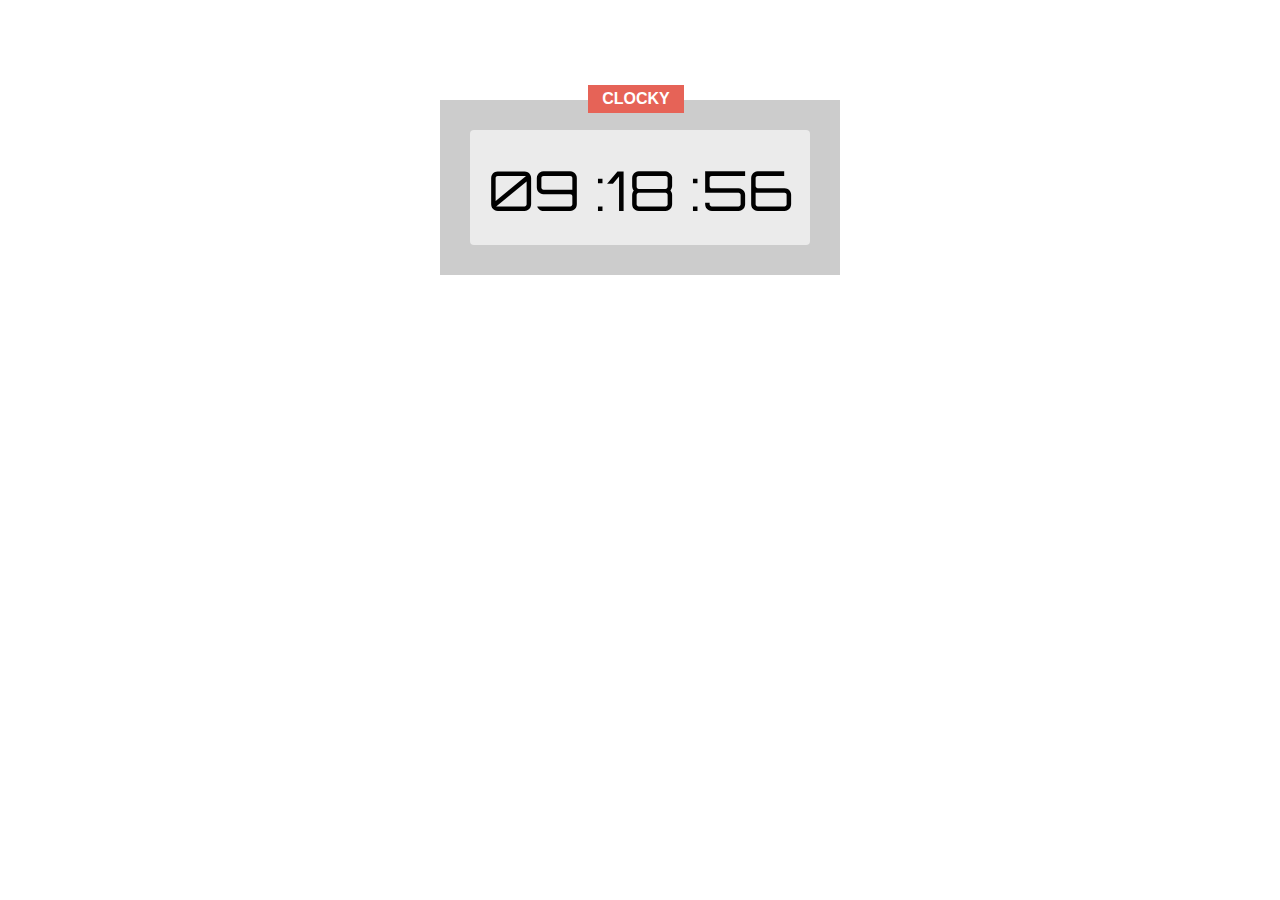
<file: clock.github.io/index.html>
<!DOCTYPE html>
<html lang="en">
<head>
    <meta charset="UTF-8">
    <meta http-equiv="X-UA-Compatible" content="IE=edge">
    <meta name="viewport" content="width=device-width, initial-scale=1.0">
    <title>Digital Clock</title>
    <link rel="stylesheet" href="styles.css">
</head>
<body>
    <div class="main">
        <div class="badge">
            CLOCKY
        </div>
        <div class="clock">
            <span id="hour"></span>
            <span id="minute"></span>
            <span id="second"></span>
        </div>
    </div>
    <script src="app.js" charset="UTF-8"></script>
</body>
</html>
</file>
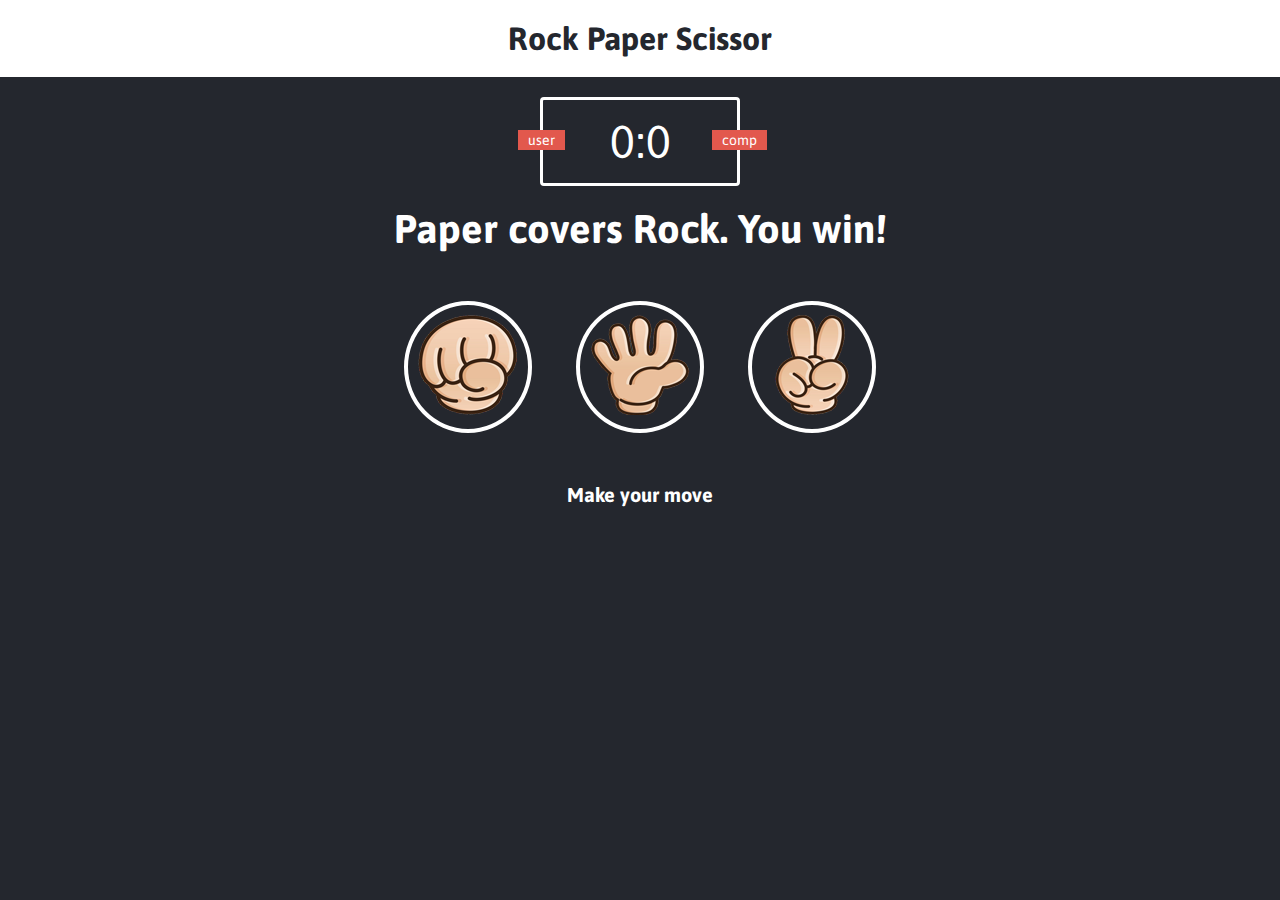
<file: rock-paper-scissors.github.io/index.html>
<!DOCTYPE html>
<html lang="en">
<head>
    <meta charset="UTF-8">
    <meta http-equiv="X-UA-Compatible" content="IE=edge">
    <meta name="viewport" content="width=device-width, initial-scale=1.0">
    <title>Rock Paper Scissor Game</title>
    <link rel="stylesheet" href="styles.css">
</head>
<body>
    <header>
        <h1>Rock Paper Scissor</h1>
    </header>

    <div class="score-board">
        <div id="user-label" class="bagde">user</div>
        <div id="computer-label" class="bagde">comp</div>
        <span id="user-score">0</span>:<span id="computer-score">0</span>
    </div>

    <div class="result">
        <p>Paper covers Rock. You win!</p>
    </div>

    <div class="choices">
        <div class="choice" id="r">
            <img src="./images/rock.png" alt="">
        </div>
        <div class="choice" id="p">
            <img src="./images/paper.png" alt="">
        </div>
        <div class="choice" id="s">
            <img src="./images/scissors.png" alt="">
        </div>
    </div>
    
    <p id="action-massage">Make your move</p>
    <script src="app.js"></script>
</body>
</html>
</file>
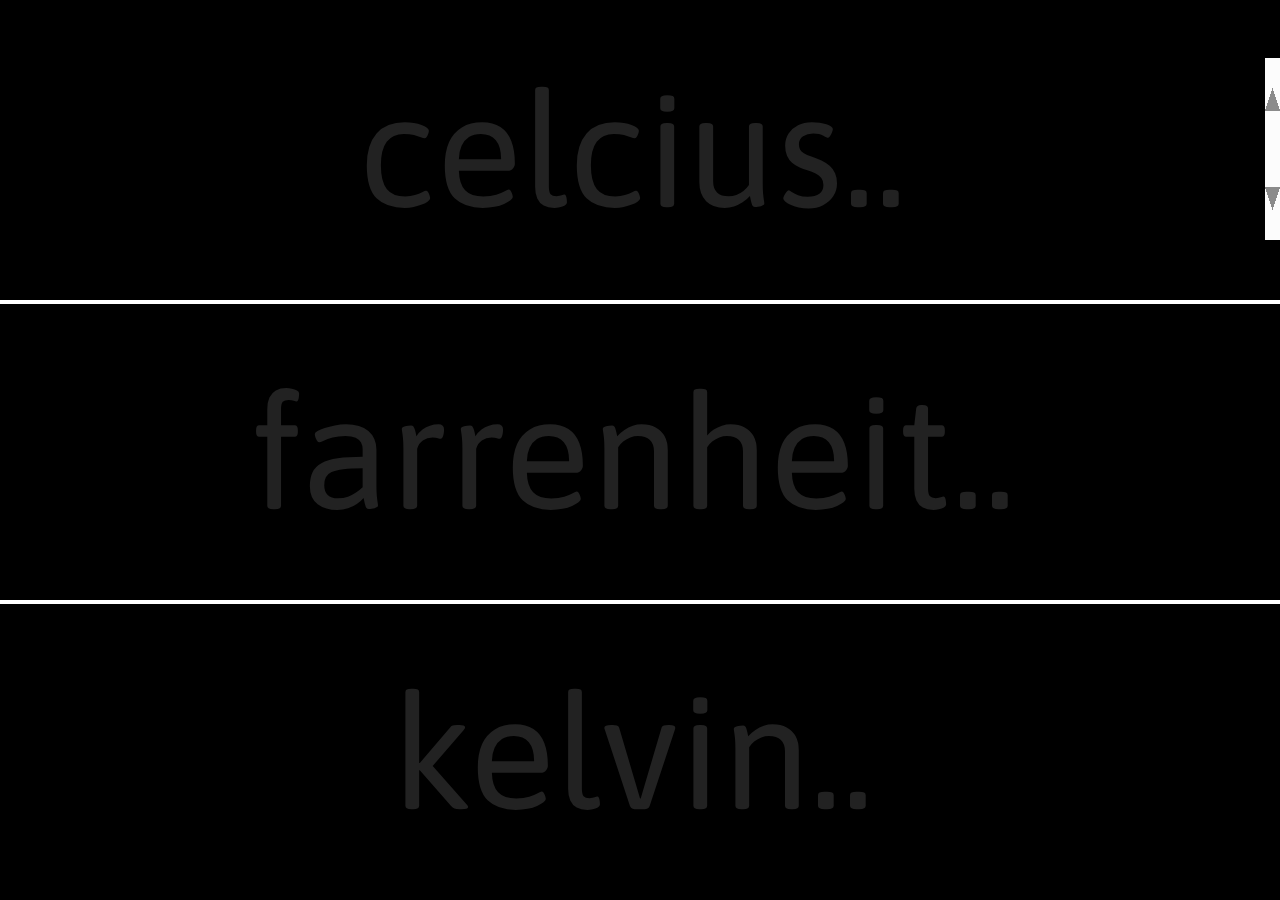
<file: temp-conver.github.io/index.html>
<!DOCTYPE html>
<html lang="en">
<head>
    <meta charset="UTF-8">
    <meta http-equiv="X-UA-Compatible" content="IE=edge">
    <meta name="viewport" content="width=device-width, initial-scale=1.0">
    <title>Temperature Converter</title>
    <link rel="stylesheet" href="styles.css">
</head>
<body>
    <div id="celcius">
        <input type="number" placeholder="celcius..">
    </div>
    <div id="farrenheit">
        <input type="number" placeholder="farrenheit..">
    </div>
    <div id="kelvin">
        <input type="number" placeholder="kelvin..">
    </div>
    <script src="app.js" charset="utf-8"></script>
</body>
</html>
</file>
<file: clock.github.io/styles.css>
@import url('https://fonts.googleapis.com/css2?family=Orbitron&display=swap');

* {
    padding: 0;
    margin: 0;
    box-sizing: border-box;
}

body {
    background: white;
}

.main {
    background: #ccc;
    width: 400px;
    height: 175px;
    margin: 100px auto;
    position: relative;
    padding: 30px;
}

.badge {
    width: 96px;
    background: #e66357;
    color: white;
    padding: 5px 10px;
    font-family: sans-serif;
    font-weight: bold;
    position: absolute;
    top: -15px;
    left: 37%;
    text-align: center;
}

.clock {
    background: #ebebeb;
    text-align: center;
    font-size: 55px;
    height: 100%;
    padding-top: 25px;
    font-family: Orbitron;
    border-radius: 4px;
}
</file>
<file: rock-paper-scissors.github.io/styles.css>
@import url('https://fonts.googleapis.com/css2?family=Asap&display=swap');

* {
    margin: 0;
    padding: 0;
    box-sizing: border-box;
}

body {
    background-color: #24272E;
}

header {
    background: white;
    padding: 20px;
}

header>h1 {
    color: #24272E;
    text-align: center;
    font-family: 'Asap', sans-serif;
}

.score-board {
    margin: 20px auto;
    border: 3px solid white;
    border-radius: 4px;
    width: 200px;
    text-align: center;
    color: white;
    font-size: 46px;
    padding: 15px 20px;
    font-family: 'Asap', sans-serif;
    position: relative;
}

.bagde {
    background: #E2584D;
    color: white;
    font-size: 14px;
    padding: 2px 10px;
    font-family: 'Asap', sans-serif;
}

#user-label {
    position: absolute;
    top: 30px;
    left: -25px;
}

#computer-label {
    position: absolute;
    top: 30px;
    right: -30px;
}

.result {
    font-size: 40px;
    color: white;
}

.result>p {
    text-align: center;
    font-weight: bold;
    font-family: 'Asap', sans-serif;
}

.choices {
    margin: 50px 0;
    text-align: center;
}

.choice {
    border: 4px solid white;
    border-radius: 50%;
    padding: 10px;
    margin: 0 20px;
    display: inline-block;
    transition: all 0.3s ease;
}

.choice:hover {
    cursor: pointer;
    background: rgb(77, 70, 70);
}

#action-massage {
    text-align: center;
    color: white;
    font-family: 'Asap', sans-serif;
    font-weight: bold;
    font-size: 20px;
}

.green-glow {
    border: 4px solid #4dcc7d;
    box-shadow: 0 0 10px #31b43a;
}

.red-glow {
    border: 4px solid #fc121b;
    box-shadow: 0 0 10px #d01115;
}

.grey-glow {
    border: 4px solid #464647;
    box-shadow: 0 0 10px #25292b;
}
</file>
<file: temp-conver.github.io/styles.css>
@import url('https://fonts.googleapis.com/css2?family=Asap:wght@400;500;600&display=swap');

* {
    margin: 0;
    padding: 0;
    box-sizing: border-box;
}

body {
    background: black;
}

div {
    height: 33.33vh;
}

input[type=number] {
    width: 100%;
    height: 100%;
    background: black;
    color: white;
    font-size: 10em;
    text-align: center;
    border: 0;
    font-family: Asap, sans-serif;
    outline: none;
}

#farrenheit {
    border-top: 4px solid white;
}

#kelvin {
    border-top: 4px solid white;
}

/* chrome, opera, safari */
::-webkit-input-placeholder { 
    color: #222222;
}

/* firefox */
::-moz-placeholder {
    color: #222222;
}

/* microsoft edge */
::-ms-input-placeholder {
    color: #222222;
}
</file>
